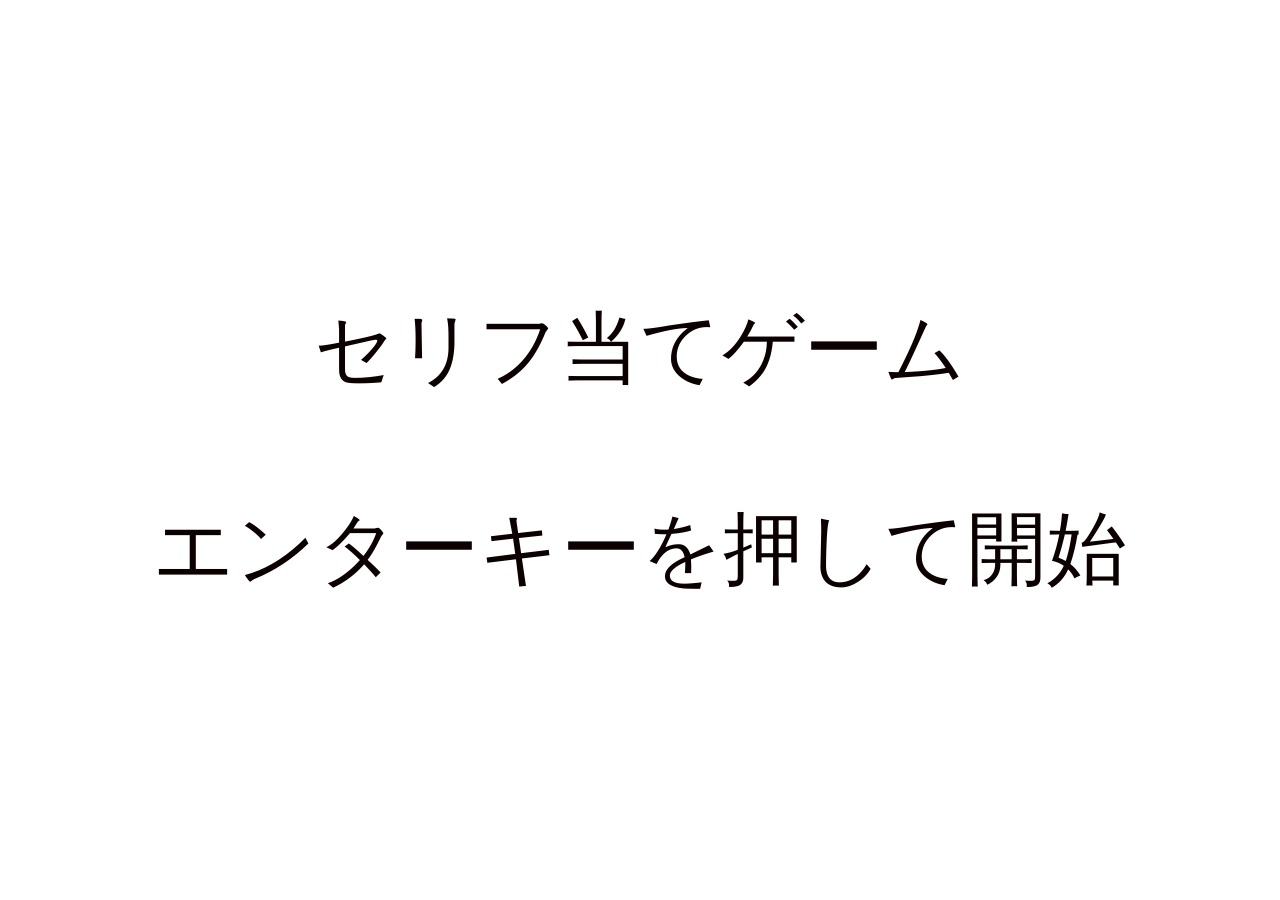
<file: セリフ当てゲーム/index.html>
<!DOCTYPE html>
<html lang="ja">
<head>
  <meta charset="UTF-8">
  <meta name="viewport" content="width=device-width, initial-scale=1.0">
  <title>漢字クイズゲーム</title>
  <style>
    body {
      font-family: Arial, sans-serif;
      text-align: center;
      background-color: #f4f4f4;
      margin: 0;
      padding: 20px;
    }
    .container {
      max-width: 1000px;
      margin: 0 auto;
      padding: 20px;
      background: #fff;
      box-shadow: 0 4px 8px rgba(0, 0, 0, 0.1);
      border-radius: 10px;
    }
    .kanji {
      font-size: 80px;
      font-weight: bold;
      margin: 20px 0;
    }
    .answer, .next-button {
      display: none;
      margin: 20px 0;
      font-size: 60px;
    }
    button {
      font-size: 60px;
      padding: 10px 20px;
      margin: 10px;
      background-color: #007BFF;
      color: white;
      border: none;
      border-radius: 5px;
      cursor: pointer;
    }
    button:hover {
      background-color: #0056b3;
    }
    .overlay {
      position: fixed;
      top: 0;
      left: 0;
      width: 100%;
      height: 100%;
      background: rgb(255, 255, 255);
      display: flex;
      justify-content: center;
      align-items: center;
      color: rgb(12, 1, 1);
      font-size: 80px;
      text-align: center;
    }
  </style>
</head>
<body>
  <div id="overlay" class="overlay">セリフ当てゲーム<br><br>エンターキーを押して開始</div>
  <div class="container" id="gameContainer" style="display: none;">
    <div id="quiz">
      <div id="kanji" class="kanji">山</div>
      <div id="answer" class="answer"></div>
      <button id="showAnswer">答えを見る</button>
      <button id="next" class="next-button">次の問題に進む</button>
    </div>
    <div id="result" class="answer"></div>
  </div>

  <script>
    const quizData = [
      { kanji: 'やられたらやり返す<br>倍返しだ!!', answer: '半沢直樹' },
      { kanji: '憧れるのをやめましょう', answer: '大谷翔平' },
      { kanji: 'デブとブスこそ<br>韓国に行け！！', answer: 'ルッキズムの阿部寛' },
      { kanji: '駅からO棟までが<br>遠すぎる！！', answer: '情テクの米倉涼子' },
      { kanji: 'Javava', answer: 'SEのあまちゃん' },
      { kanji: '明日は風が強いので<br>パンツのぞき放題ですね', answer: 'キショい予報士' },
      // { kanji: 'チョー気持ちいい', answer: '北島康介' },
      // { kanji: 'チョー気持ちいい', answer: 'ＳＥＸ後のつまんない青学生' },
      { kanji: 'せーの.zip', answer: '圧縮されたZIP' },
      { kanji: '祈りって200種類あんねん', answer: 'サンビカ' },
    //   { kanji: '今度ごはんいこうね～', answer: '絶対に行かないバカ女たち' },
      { kanji: 'お父さんの服と<br>一緒に洗濯しないで', answer: '反抗期のAdo' },
      { kanji: '早く撃ってちょうだい', answer: 'ゾンビ映画のタケモトピアノ' },
      { kanji: 'ミナさーん', answer: 'TWICEのライブに行った　　　マーティン先生' }
    ];

    let currentQuestion = 0;
    let score = 0;

    const kanjiElement = document.getElementById('kanji');
    const answerElement = document.getElementById('answer');
    const showAnswerButton = document.getElementById('showAnswer');
    const nextButton = document.getElementById('next');
    const resultElement = document.getElementById('result');
    const overlay = document.getElementById('overlay');
    const gameContainer = document.getElementById('gameContainer');

    function loadQuestion() {
        if (currentQuestion < quizData.length) {
        const { kanji } = quizData[currentQuestion];
        kanjiElement.innerHTML = kanji;
        answerElement.style.display = 'none';
        answerElement.textContent = '';
        showAnswerButton.style.display = 'inline-block';
        nextButton.style.display = 'none';
        } else {
            showResult();
        }
    }

    function showAnswer() {
      const { answer } = quizData[currentQuestion];
      answerElement.textContent = `答え: ${answer}`;
      answerElement.style.display = 'block';
      nextButton.style.display = 'inline-block';
      showAnswerButton.style.display = 'none';
      score++;
    }

    function nextQuestion() {
      currentQuestion++;
      loadQuestion();
    }

    function showResult() {
      kanjiElement.style.display = 'none';
      answerElement.style.display = 'none';
      showAnswerButton.style.display = 'none';
      nextButton.style.display = 'none';
      resultElement.style.display = 'block';
      resultElement.textContent = `終了！！`;
    }

    document.addEventListener('keydown', function(event) {
      if (event.key === 'Enter') {
        overlay.style.display = 'none';
        gameContainer.style.display = 'block';
        loadQuestion();
      }
    });

    showAnswerButton.addEventListener('click', showAnswer);
    nextButton.addEventListener('click', nextQuestion);
  </script>
</body>
</html>
</file>
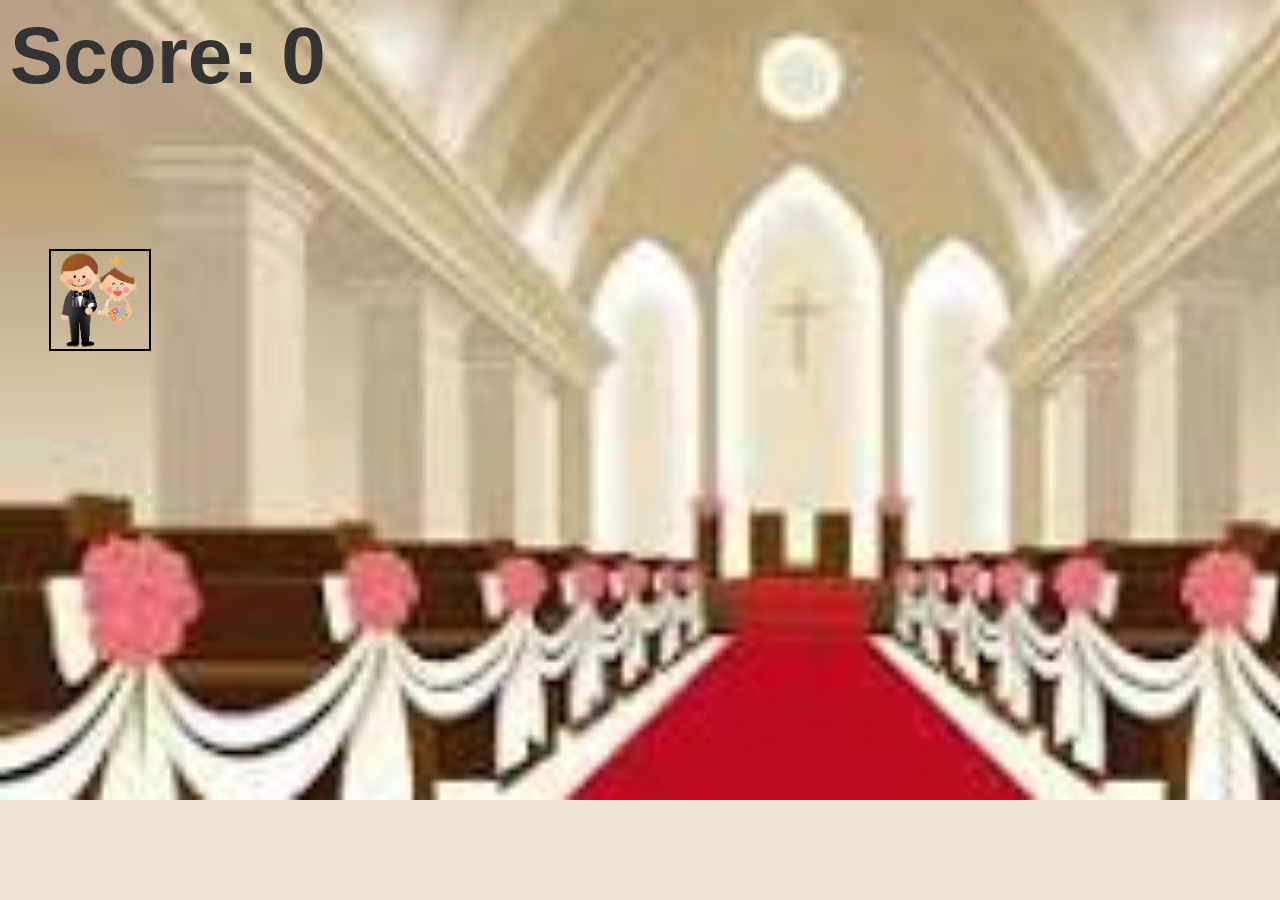
<file: マッスル/index.html>
<html lang="en">
<head>
    <meta charset="UTF-8">
    <meta name="viewport" content="width=device-width, initial-scale=1.0">
    <title>Muscle Wedding Crash</title>
    <link rel="stylesheet" href="styles.css">
</head>
<body>
    <div id="score">Score: 0</div>
    <div id="game-over">Game Over!</div>
    <canvas id="gameCanvas"></canvas>
    <button id="restart-button" style="display: none;">Restart</button>
    <script src="script.js"></script>
</body>
</html>
</file>
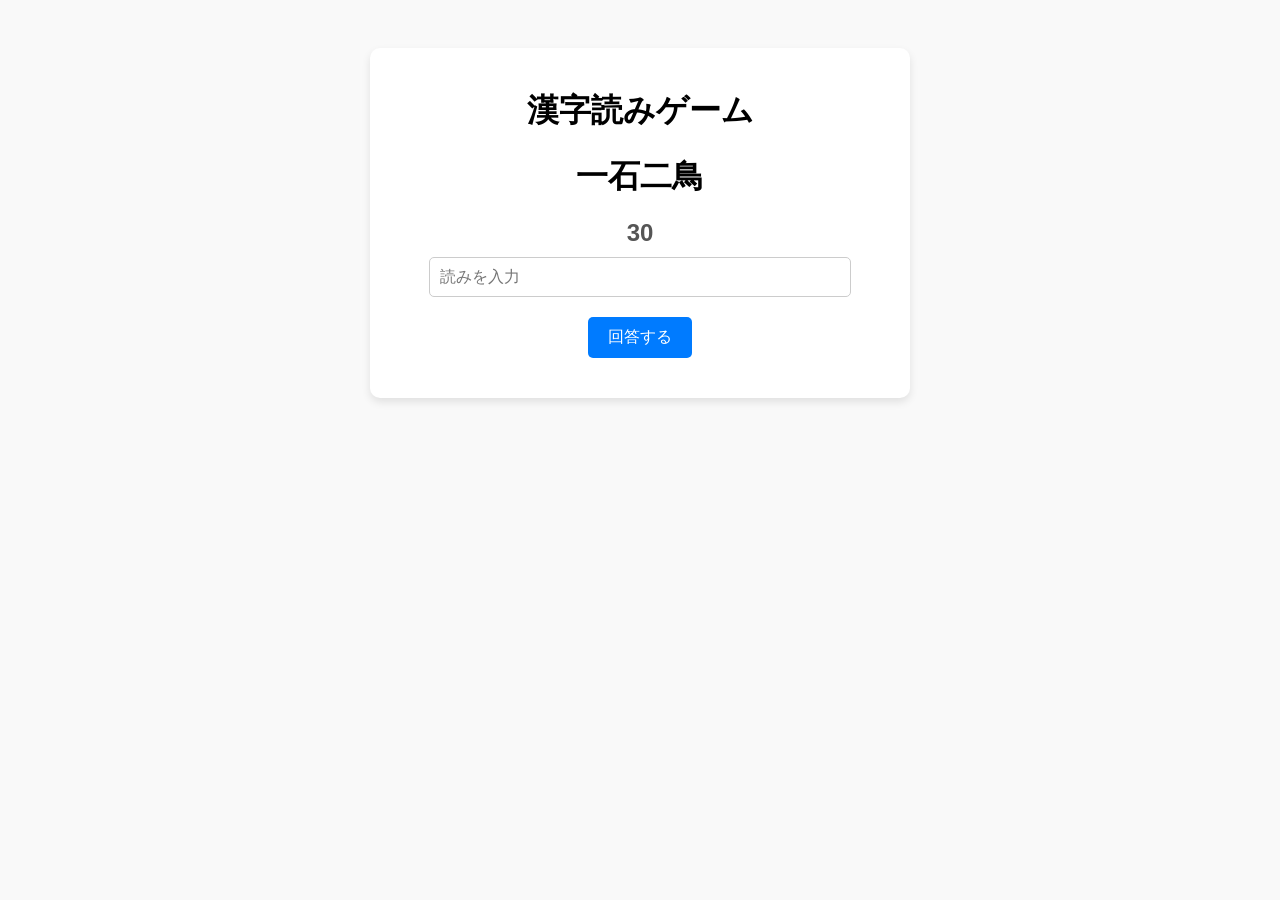
<file: 漢字/index.html>
<!DOCTYPE html>
<html lang="ja">
<head>
    <meta charset="UTF-8">
    <meta name="viewport" content="width=device-width, initial-scale=1.0">
    <title>漢字読みゲーム</title>
    <style>
        body {
            font-family: Arial, sans-serif;
            text-align: center;
            padding: 20px;
            background-color: #f9f9f9;
        }
        .card {
            max-width: 500px;
            margin: 20px auto;
            padding: 20px;
            background: #ffffff;
            box-shadow: 0 4px 8px rgba(0, 0, 0, 0.1);
            border-radius: 10px;
        }
        .kanji {
            font-size: 2rem;
            font-weight: bold;
            margin: 20px 0;
        }
        input {
            padding: 10px;
            font-size: 1rem;
            width: 80%;
            margin-bottom: 20px;
            border: 1px solid #ccc;
            border-radius: 5px;
        }
        input.shake {
            animation: shake 0.3s ease;
            border-color: red;
        }
        @keyframes shake {
            0%, 100% {
                transform: translateX(0);
            }
            25% {
                transform: translateX(-5px);
            }
            50% {
                transform: translateX(5px);
            }
            75% {
                transform: translateX(-5px);
            }
        }
        button {
            padding: 10px 20px;
            font-size: 1rem;
            background-color: #007bff;
            color: white;
            border: none;
            border-radius: 5px;
            cursor: pointer;
        }
        button:hover {
            background-color: #0056b3;
        }
        .result {
            margin: 20px 0;
            font-size: 1.2rem;
        }
        .timer {
            font-size: 1.5rem;
            font-weight: bold;
            color: #555;
            margin: 10px 0;
        }
    </style>
</head>
<body>
    <div class="card">
        <h1>漢字読みゲーム</h1>
        <div class="kanji" id="kanji">一石二鳥</div>
        <div class="timer" id="timer">30</div>
        <input type="text" id="answer" placeholder="読みを入力" />
        <button onclick="checkAnswer()">回答する</button>
        <div class="result" id="result"></div>
        <button onclick="nextQuestion()" style="display:none;" id="nextBtn">次の問題へ</button>
    </div>

    <script>
        // 問題のリスト
        const questions = [
            { kanji: "一石二鳥", reading: "いっせきにちょう" },
            { kanji: "是非", reading: "ぜひ" },
            { kanji: "温故知新", reading: "おんこちしん" },
            { kanji: "七転八起", reading: "しちてんはっき" },
            { kanji: "十人十色", reading: "じゅうにんといろ" }
        ];

        let currentQuestionIndex = 0;
        let score = 0;
        let timer;
        let timeLeft = 30;

        // 現在の問題をセット
        function setQuestion() {
            const question = questions[currentQuestionIndex];
            document.getElementById('kanji').textContent = question.kanji;
            document.getElementById('answer').value = '';
            document.getElementById('answer').classList.remove('shake');
            document.getElementById('result').textContent = '';
            document.getElementById('nextBtn').style.display = 'none';
            document.getElementById('timer').textContent = timeLeft;

            // タイマー開始
            startTimer();
        }

        // タイマーの処理
        function startTimer() {
            clearInterval(timer);
            timeLeft = 30;
            timer = setInterval(() => {
                timeLeft--;
                document.getElementById('timer').textContent = timeLeft;
                if (timeLeft <= 0) {
                    clearInterval(timer);
                    showTimeout();
                }
            }, 1000);
        }

        // 時間切れの処理
        function showTimeout() {
            const correctAnswer = questions[currentQuestionIndex].reading;
            document.getElementById('result').textContent = `時間切れ！正解は「${correctAnswer}」でした。`;
            document.getElementById('result').style.color = 'red';
            document.getElementById('nextBtn').style.display = 'inline-block';
        }

        // 回答をチェック
        function checkAnswer() {
            const userAnswer = document.getElementById('answer').value.trim();
            const correctAnswer = questions[currentQuestionIndex].reading;
            const resultDiv = document.getElementById('result');
            const answerInput = document.getElementById('answer');

            if (userAnswer === correctAnswer) {
                clearInterval(timer); // タイマーをクリア
                resultDiv.textContent = '正解！';
                resultDiv.style.color = 'green';
                score++;
                document.getElementById('nextBtn').style.display = 'inline-block';
            } else {
                resultDiv.textContent = `不正解... もう一度入力してください。`;
                resultDiv.style.color = 'red';
                answerInput.classList.add('shake');
                setTimeout(() => {
                    answerInput.classList.remove('shake');
                }, 300);
            }
        }

        // 次の問題へ
        function nextQuestion() {
            clearInterval(timer); // タイマーをクリア
            currentQuestionIndex++;
            if (currentQuestionIndex < questions.length) {
                setQuestion();
            } else {
                document.querySelector('.card').innerHTML = `<h2>ゲーム終了！</h2><p>あなたのスコアは ${score} / ${questions.length} でした！</p>`;
            }
        }

        // 初期設定
        setQuestion();
    </script>
</body>
</html>
</file>
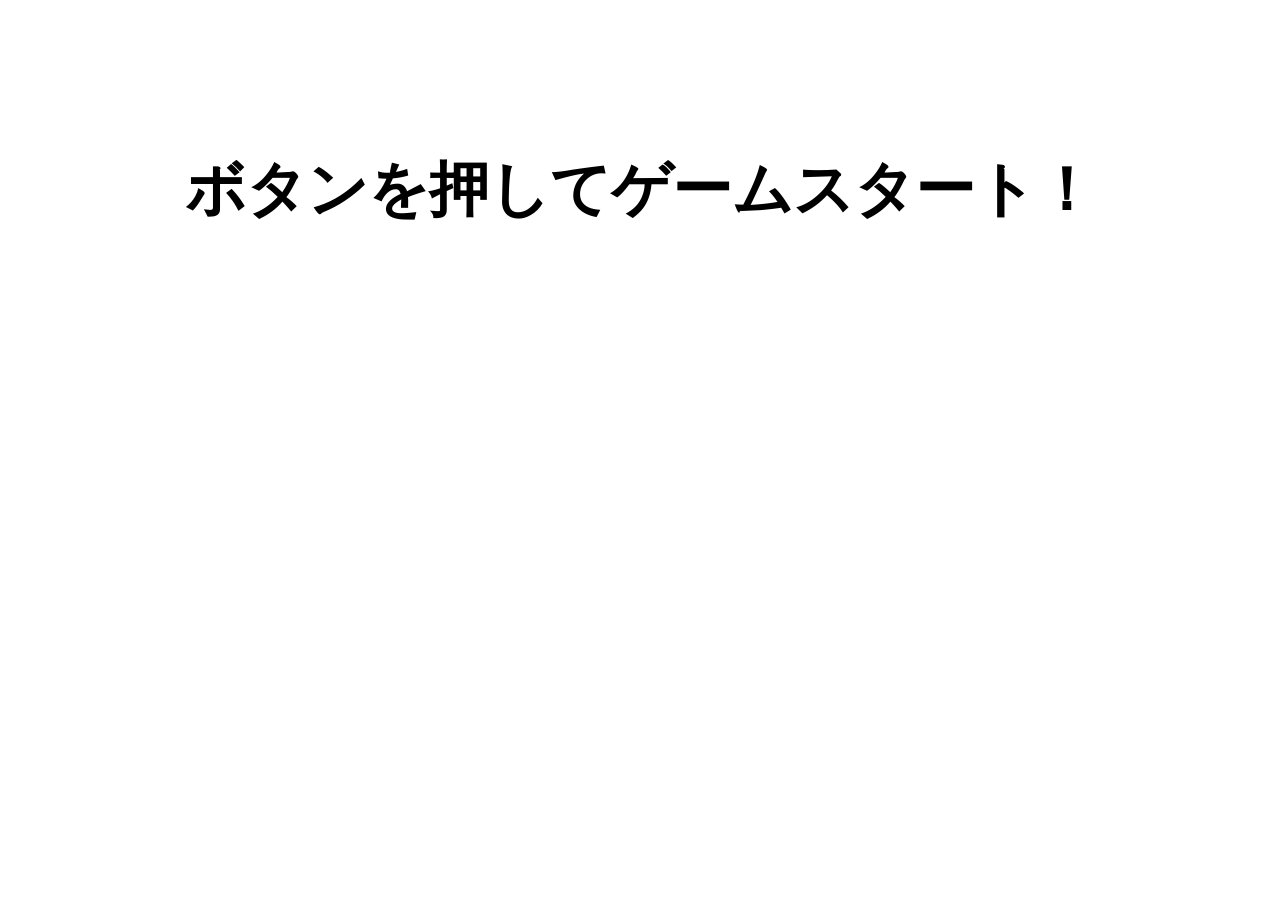
<file: type/type.html>
<!DOCTYPE html>
<html>
<head>
  <link rel="stylesheet" type="text/css" href="type.css">
</head>
<!-- ↓ここから見える部分↓ -->
<body>

<h1 id="japanese" class="text"></h1>
<h1 id="start" class="text">ボタンを押してゲームスタート！</h1>

<script>
  let Q = ["a","banana","suika","iruka","baka","baka","rebekaeirireibo-nn","tobesennseihadokodesuka","sokoniiruttekotodesuka","onazikotokiitemasuyone","isimaru","sennkyoniikou","takesimahanihonnnomono","momo"];
  let QJ=["a","バナナ","すいか","海豚","馬鹿","青学","レベッカ・英里・レイボーン","戸辺先生はどこですか？","そこにいるってことですか？","同じこと聞いてますよね？","堂々巡りなってないですか？","選挙に行こう","竹島は日本のもの","もも"]

  let Q_No = 0; // 問題を順番に出題する

  let Q_i = 0;
  let Q_l = Q[Q_No].length;

  window.addEventListener("keydown", push_Keydown);

  function push_Keydown(event){
    let keyCode = event.key;
    if (Q_No >= Q.length) {
      // ゲーム終了メッセージを表示
      document.getElementById("start").innerHTML = "ゲーム終了！";
      document.getElementById("japanese").innerHTML = "";
      return;
    }

    if (Q_l == Q_l-Q_i){
      document.getElementById("start").innerHTML = Q[Q_No].substring(Q_i, Q_l);
      document.getElementById("japanese").innerHTML = QJ[Q_No];
    }

    if (Q[Q_No].charAt(Q_i) == keyCode) {
      let audio = new Audio('audio.mp3'); 
      audio.play();

      Q_i++;
      document.getElementById("start").innerHTML = Q[Q_No].substring(Q_i, Q_l);
      document.getElementById("japanese").innerHTML = QJ[Q_No];

      if (Q_l-Q_i === 0){
        Q_No++;
        if (Q_No >= Q.length) {
          // ゲーム終了メッセージを表示
          let audio = new Audio('audio3.mp3'); 
          audio.play();
          document.getElementById("start").innerHTML = "ゲーム終了！";
          document.getElementById("japanese").innerHTML = "";
          return;
        }
        Q_i = 0;
        Q_l = Q[Q_No].length;
        document.getElementById("start").innerHTML = Q[Q_No].substring(Q_i, Q_l);
        document.getElementById("japanese").innerHTML = QJ[Q_No];
      }
    }
    else{
      let audio = new Audio('audio2.mp3'); 
      audio.play();
    }
  }
</script>
</body>
</html>
</file>
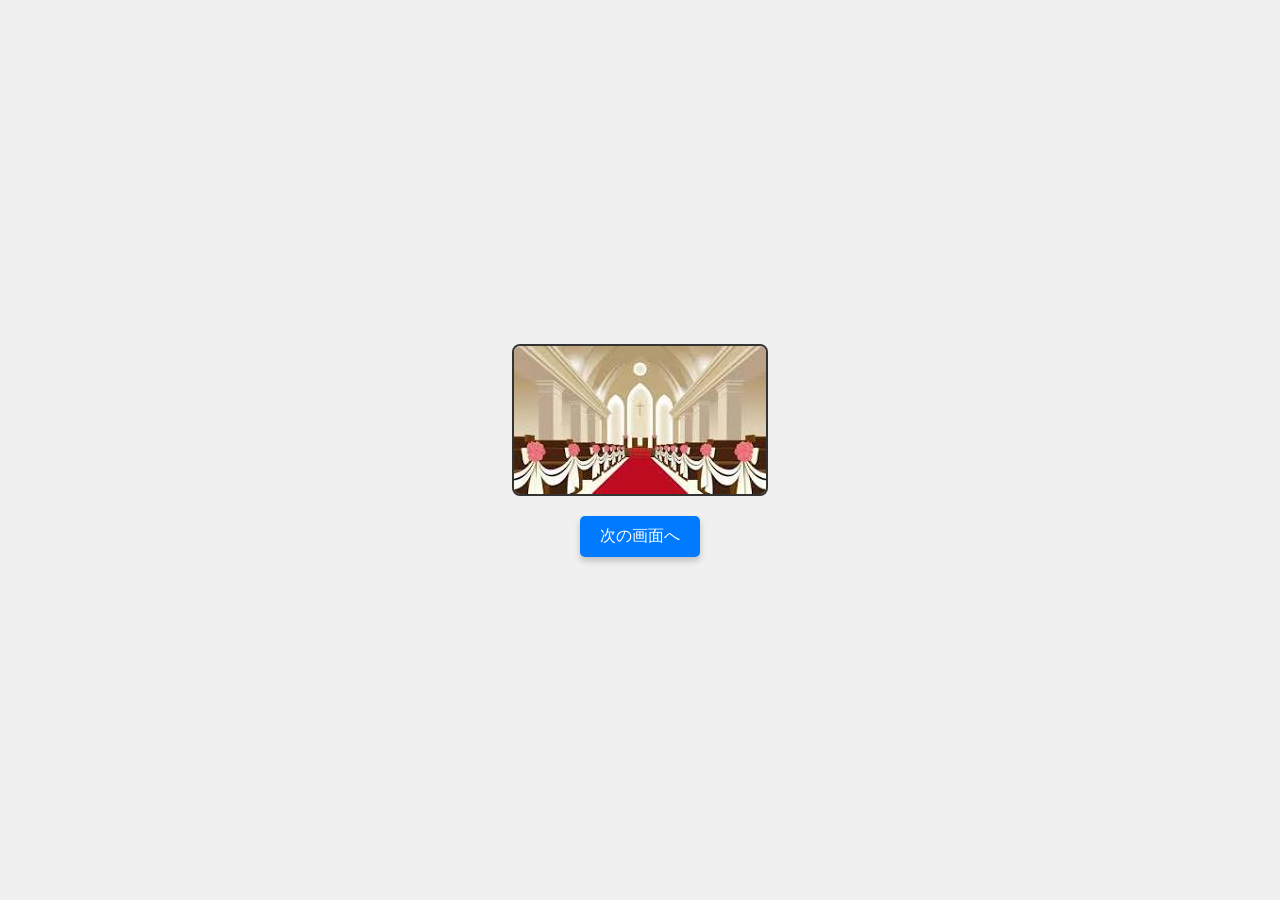
<file: マッスル/index2.html>
<!DOCTYPE html>
<html lang="en">
<head>
    <meta charset="UTF-8">
    <meta name="viewport" content="width=device-width, initial-scale=1.0">
    <title>画像とボタン</title>
    <style>
        body {
            margin: 0;
            display: flex;
            flex-direction: column;
            justify-content: center;
            align-items: center;
            height: 100vh;
            background-color: #f0f0f0;
            font-family: Arial, sans-serif;
        }
        img {
            max-width: 100%;
            max-height: 80%; /* 画像が画面の8割までに収まるよう設定 */
            object-fit: contain;
            border: 2px solid #333;
            border-radius: 8px;
        }
        button {
            margin-top: 20px;
            padding: 10px 20px;
            font-size: 16px;
            background-color: #007bff;
            color: white;
            border: none;
            border-radius: 5px;
            cursor: pointer;
            box-shadow: 0 4px 6px rgba(0, 0, 0, 0.2);
            transition: background-color 0.3s ease;
        }
        button:hover {
            background-color: #0056b3;
        }
    </style>
</head>
<body>
    <!-- 表示する画像 -->
    <img src="marry.jpg" alt="表示する画像">

    <!-- ボタン -->
    <button onclick="goToNextPage()">次の画面へ</button>

    <script>
        // ボタンをクリックしたら別の画面に遷移
        function goToNextPage() {
            window.location.href = "index3.html"; // 遷移先のページを指定
        }
    </script>
</body>
</html>
</file>
<file: マッスル/styles.css>
body {
    margin: 0;
    font-family: Arial, sans-serif;
    background: #f0e4d7;
    overflow: hidden;
}
canvas {
    display: block;
    background: url('marry.jpg') no-repeat center center;
    background-size: cover;
}
#score {
    position: absolute;
    top: 10px;
    left: 10px;
    font-size: 80px;
    color: #333;
    font-weight: bold;
}
#game-over {
    display: none;
    position: absolute;
    top: 50%;
    left: 50%;
    transform: translate(-50%, -50%);
    font-size: 100px;
    color: #ff0000;
    text-align: center;
}

#restart-button {
    position: absolute;
    top: 60%;
    left: 50%;
    transform: translate(-50%, -50%);
    padding: 10px 20px;
    font-size: 18px;
    background-color: #0056b3;
    color: white;
    border: none;
    border-radius: 5px;
    cursor: pointer;
    box-shadow: 0 4px 6px rgba(0, 0, 0, 0.2);
    transition: background-color 0.3s ease;
}

#restart-button:hover {
    background-color: #0056b3;
}
</file>
<file: type/type.css>
#start{
  font-size: 60px;
  margin-top: 30px;
  text-align: center;
}

#japanese{
  text-align: center;
  font-size: 60px;
  margin-top: 150px;
}

#input {
  font-size: 18px;
  padding: 5px;
}

#score {
  font-size: 18px;
  margin-top: 10px;
}
</file>
